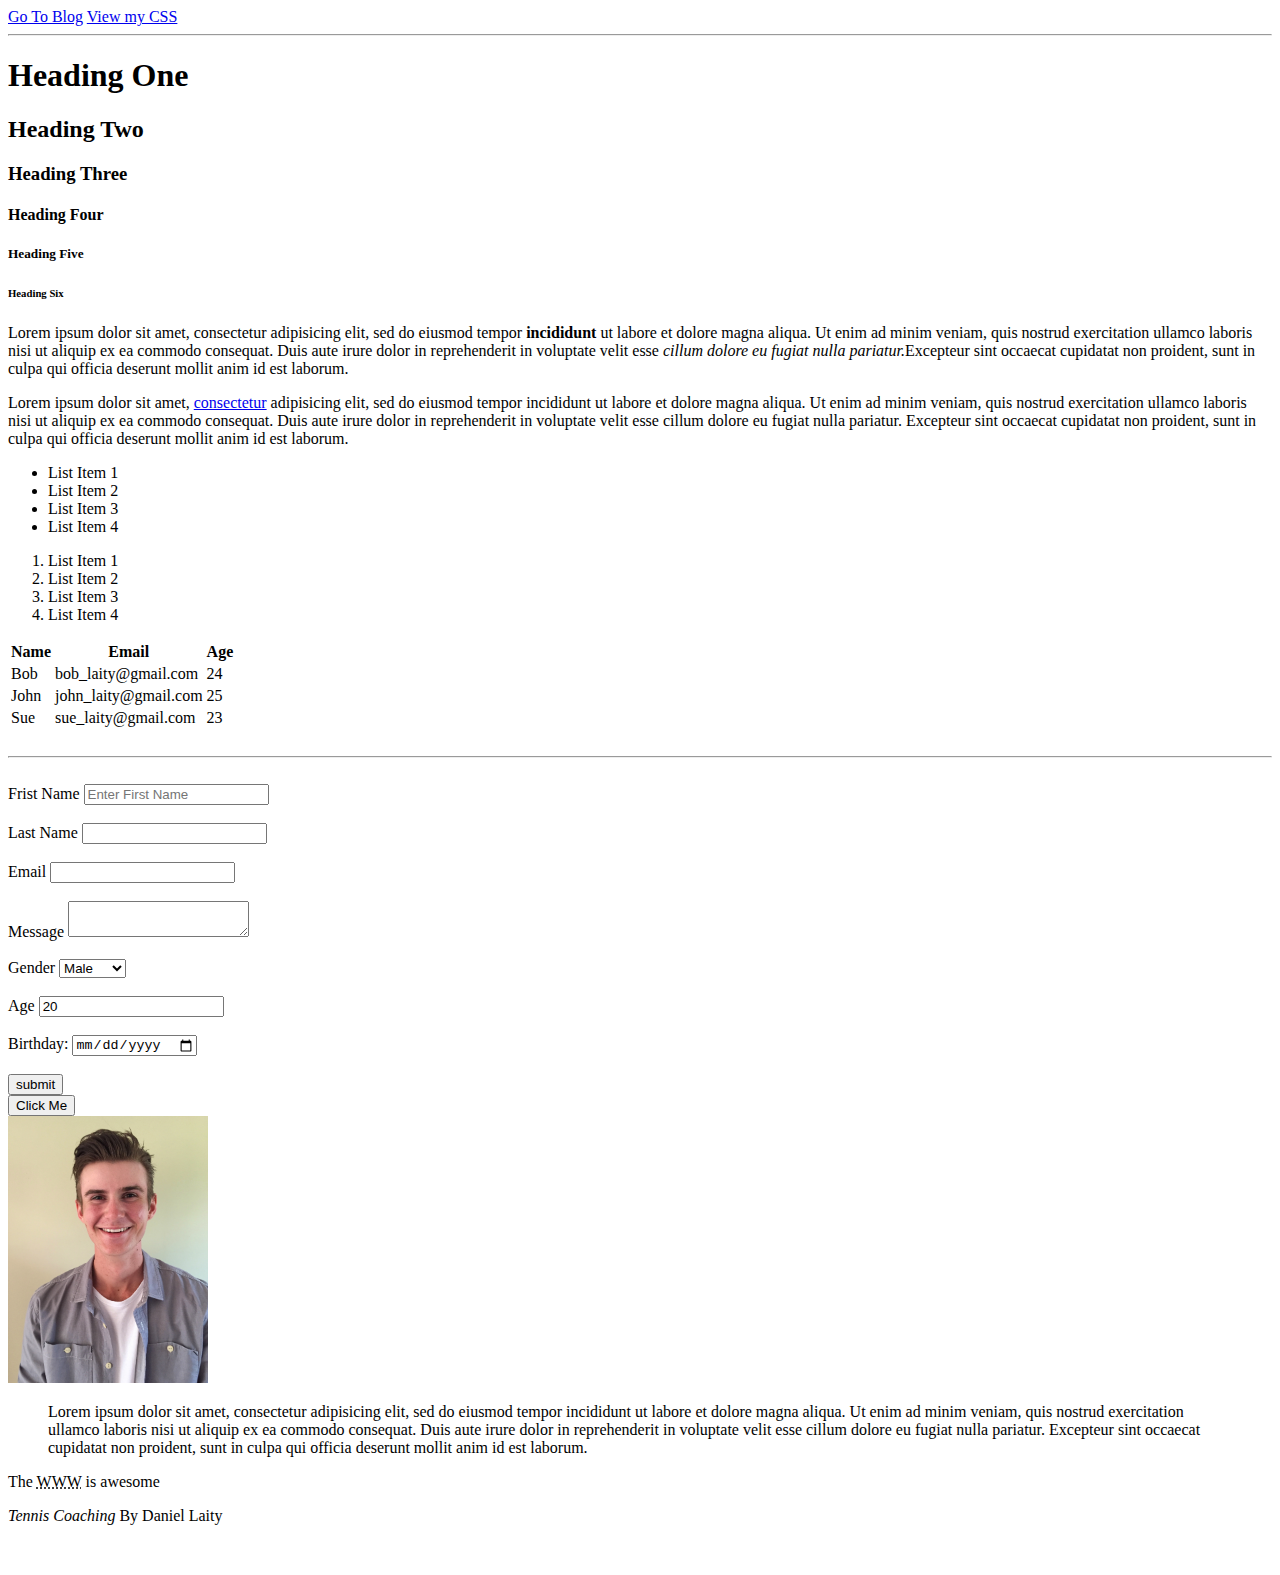
<file: index.html>
<!DOCTYPE html>
<html>
	<head>
		<title>HTML Cheat Sheet - Daniel Laity</title>
	</head>
	<body>
		<a href="blog.html">Go To Blog</a>
		<a href="css_page.html">View my CSS</a>
		<hr>
		<!-- headings -->
		<h1>Heading One</h1>
		<h2>Heading Two</h2>
		<h3>Heading Three</h3>
		<h4>Heading Four</h4>
		<h5>Heading Five</h5>
		<h6>Heading Six</h6>

		<!-- Paragraph -->
		<p>
			Lorem ipsum dolor sit amet, consectetur adipisicing elit, sed do eiusmod
			tempor <strong>incididunt</strong> ut labore et dolore magna aliqua. Ut enim ad minim veniam,
			quis nostrud exercitation ullamco laboris nisi ut aliquip ex ea commodo
			consequat. Duis aute irure dolor in reprehenderit in voluptate velit esse
			<em>cillum dolore eu fugiat nulla pariatur.</em>Excepteur sint occaecat cupidatat non
			proident, sunt in culpa qui officia deserunt mollit anim id est laborum.
		</p>
		<p>
			Lorem ipsum dolor sit amet, <a href="http://www.mayfieldcoaching.com" target="_blank">consectetur</a> adipisicing elit, sed do eiusmod
			tempor incididunt ut labore et dolore magna aliqua. Ut enim ad minim veniam,
			quis nostrud exercitation ullamco laboris nisi ut aliquip ex ea commodo
			consequat. Duis aute irure dolor in reprehenderit in voluptate velit esse
			cillum dolore eu fugiat nulla pariatur. Excepteur sint occaecat cupidatat non
			proident, sunt in culpa qui officia deserunt mollit anim id est laborum.
		</p>

		<!-- list-->
		<ul>
			<li>List Item 1</li>
			<li>List Item 2</li>
			<li>List Item 3</li>
			<li>List Item 4</li>

		</ul>

		<ol>
			<li>List Item 1</li>
			<li>List Item 2</li>
			<li>List Item 3</li>
			<li>List Item 4</li>

		</ol>

		<!-- Table -->
		<table>
			<thead>
				<tr>
					<th>Name</th>
					<th>Email</th>
					<th>Age</th>
				</tr>
			</thead>
			<tbody>
				<tr>
					<td>Bob</td>
					<td>bob_laity@gmail.com</td>
					<td>24</td>
				</tr>
				<tr>
					<td>John</td>
					<td>john_laity@gmail.com</td>
					<td>25</td>
				</tr>
				<tr>
					<td>Sue</td>
					<td>sue_laity@gmail.com</td>
					<td>23</td>
				</tr>
				
			</tbody>
		</table>

		<br>
		<hr>
		<br>

		<!-- Froms -->
		<form action="process.php" method="POST">
			<div>
				<label>Frist Name</label>
				<input type="text" name="first-name" placeholder="Enter First Name">
			</div>
			<br>
			<div>
				<label>Last Name</label>
				<input type="text" name="lirst-name">
			</div>
			<br>
			<div>
				<label>Email</label>
				<input type="email" name="email">
			</div>
			<br>
			<div>
				<label>Message</label>
				<textarea name="Message"></textarea>
			</div>
			<br>
			<div>
				<label>Gender</label>
				<select name="Gender">
					<option value="Male">Male</option>
					<option value="Female">Female</option>
				</select>
			</div>
			<br>
			<div>
				<label>Age</label>
				<input type="number" name="Age" value="20">
			</div>
			<br>
			<div>
				<label>Birthday:</label>
				<input type="date" name="Birthday">
			</div>
			<br>
			<input type="submit" name="submit" value="submit">
		</form>

		<!-- Button -->
		<button>Click Me</button>

		<br>

		<!-- Image -->
		<a href="images/me.jpg">
			<img src="images/me.jpg" alt="My Sample Image" width="200">
		</a>

		<!-- Quotations -->
		<blockquote cite="http://mayfieldcoaching.com">
			Lorem ipsum dolor sit amet, consectetur adipisicing elit, sed do eiusmod
			tempor incididunt ut labore et dolore magna aliqua. Ut enim ad minim veniam,
			quis nostrud exercitation ullamco laboris nisi ut aliquip ex ea commodo
			consequat. Duis aute irure dolor in reprehenderit in voluptate velit esse
			cillum dolore eu fugiat nulla pariatur. Excepteur sint occaecat cupidatat non
			proident, sunt in culpa qui officia deserunt mollit anim id est laborum.
		</blockquote>

		<p>The <abbr title="World Wide Web">WWW</abbr> is awesome</p>

		<p><cite>Tennis Coaching</cite> By Daniel Laity</p>

		<div style="margin-top: 50px"></div>
	</body>
</html>
</file>
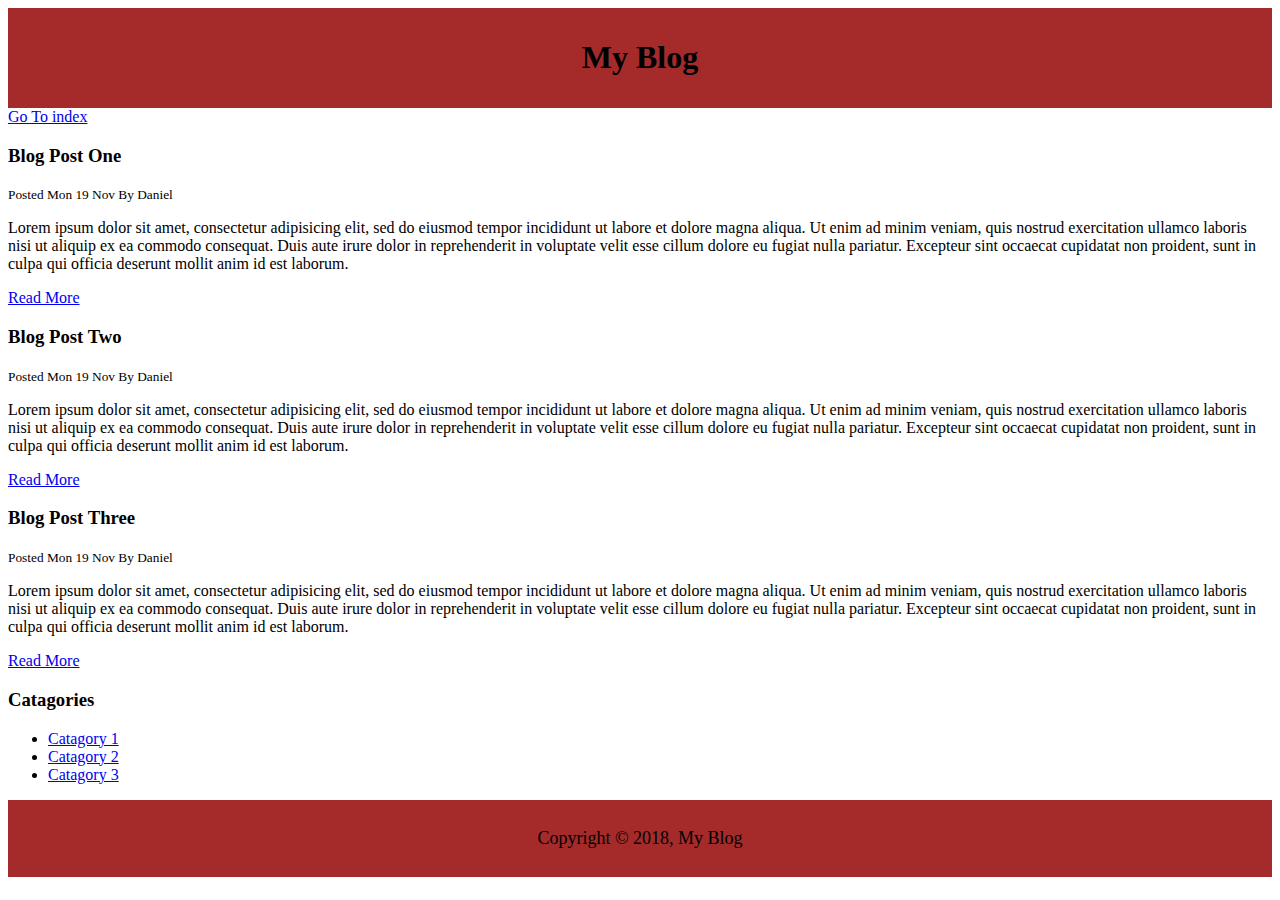
<file: blog.html>
<!DOCTYPE html>
<html>
<head>
	<title>Daniel Laity's Blog</title>
	<meta name="disctiption" content="Awesome Blog By Me">
	<meta name="keywords" content="tennis, coaching, me">
	<style type="text/css">
		#main-header{
			text-align: center;
			background-color: brown;
			color: black;
			padding: 10px;
		}

		#main-footer{
			text-align: center;
			font-size: 18px;
			background-color: brown;
			padding: 10px;
		}
	</style>
</head>
<body>
	<header id="main-header">
		<h1>My Blog</h1>
	</header>

	<a href="index.html"> Go To index</a>

	<section>
		<article class="post">
			<h3>Blog Post One</h3>
			<small>Posted Mon 19 Nov By Daniel</small>
			<p>Lorem ipsum dolor sit amet, consectetur adipisicing elit, sed do eiusmod
			tempor incididunt ut labore et dolore magna aliqua. Ut enim ad minim veniam,
			quis nostrud exercitation ullamco laboris nisi ut aliquip ex ea commodo
			consequat. Duis aute irure dolor in reprehenderit in voluptate velit esse
			cillum dolore eu fugiat nulla pariatur. Excepteur sint occaecat cupidatat non
			proident, sunt in culpa qui officia deserunt mollit anim id est laborum.</p>
			
			
			<p><a href="post.html">Read More</a></P>
			
			
		</article>

		<article class="post">
			<h3>Blog Post Two</h3>
			<small>Posted Mon 19 Nov By Daniel</small>
			<p>Lorem ipsum dolor sit amet, consectetur adipisicing elit, sed do eiusmod
			tempor incididunt ut labore et dolore magna aliqua. Ut enim ad minim veniam,
			quis nostrud exercitation ullamco laboris nisi ut aliquip ex ea commodo
			consequat. Duis aute irure dolor in reprehenderit in voluptate velit esse
			cillum dolore eu fugiat nulla pariatur. Excepteur sint occaecat cupidatat non
			proident, sunt in culpa qui officia deserunt mollit anim id est laborum.</p>
			<a href="post.html">Read More</a>
		</article>

		<article class="post">
			<h3>Blog Post Three</h3>
			<small>Posted Mon 19 Nov By Daniel</small>
			<p>Lorem ipsum dolor sit amet, consectetur adipisicing elit, sed do eiusmod
			tempor incididunt ut labore et dolore magna aliqua. Ut enim ad minim veniam,
			quis nostrud exercitation ullamco laboris nisi ut aliquip ex ea commodo
			consequat. Duis aute irure dolor in reprehenderit in voluptate velit esse
			cillum dolore eu fugiat nulla pariatur. Excepteur sint occaecat cupidatat non
			proident, sunt in culpa qui officia deserunt mollit anim id est laborum.</p>
			<a href="post.html">Read More</a>
		</article>
	</section>

	<aside>
		<h3>Catagories</h3>
		<nav>
			<ul>
				<li><a href="#">Catagory 1<a/></li>
				<li><a href="#">Catagory 2<a/></li>
				<li><a href="#">Catagory 3<a/></li>
			</ul>
		</nav>
	</aside>

	<footer id="main-footer">
		<p>Copyright &copy; 2018, My Blog</p>
	</footer>
</body>
</html>
</file>
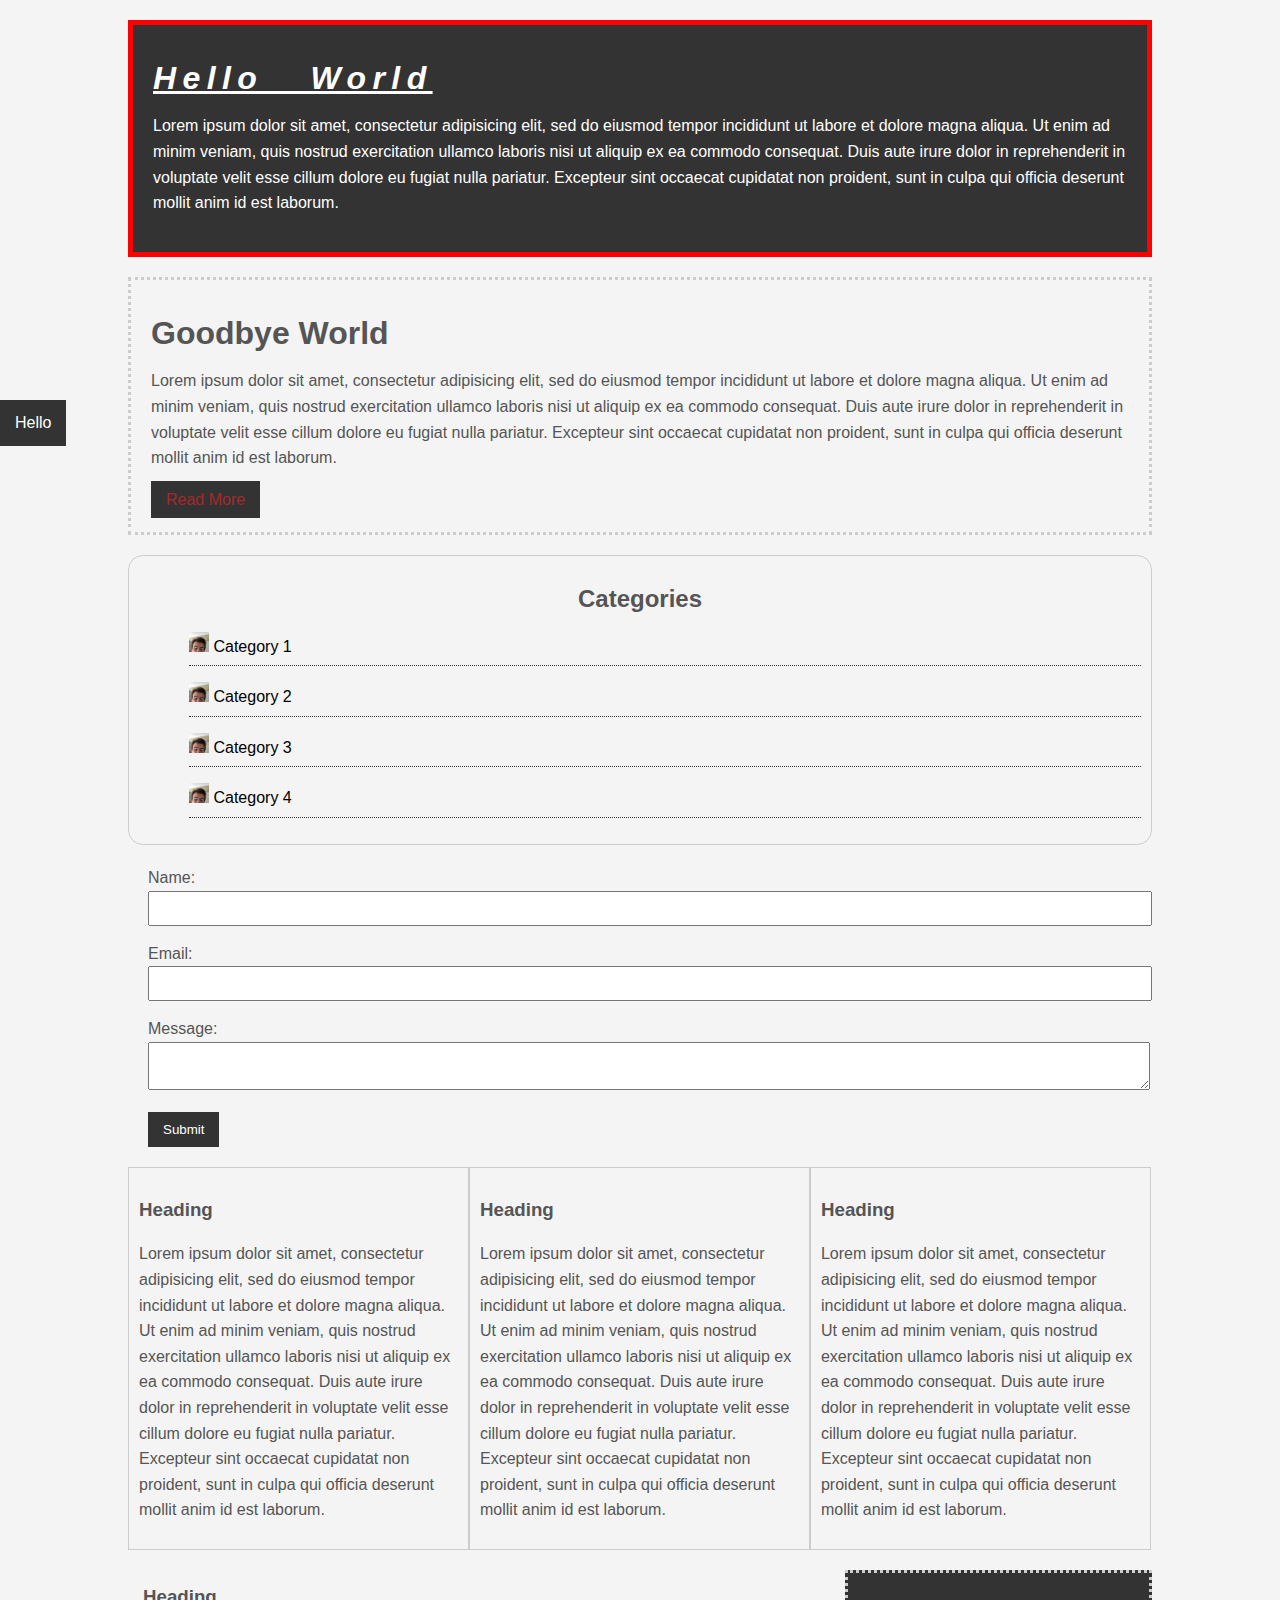
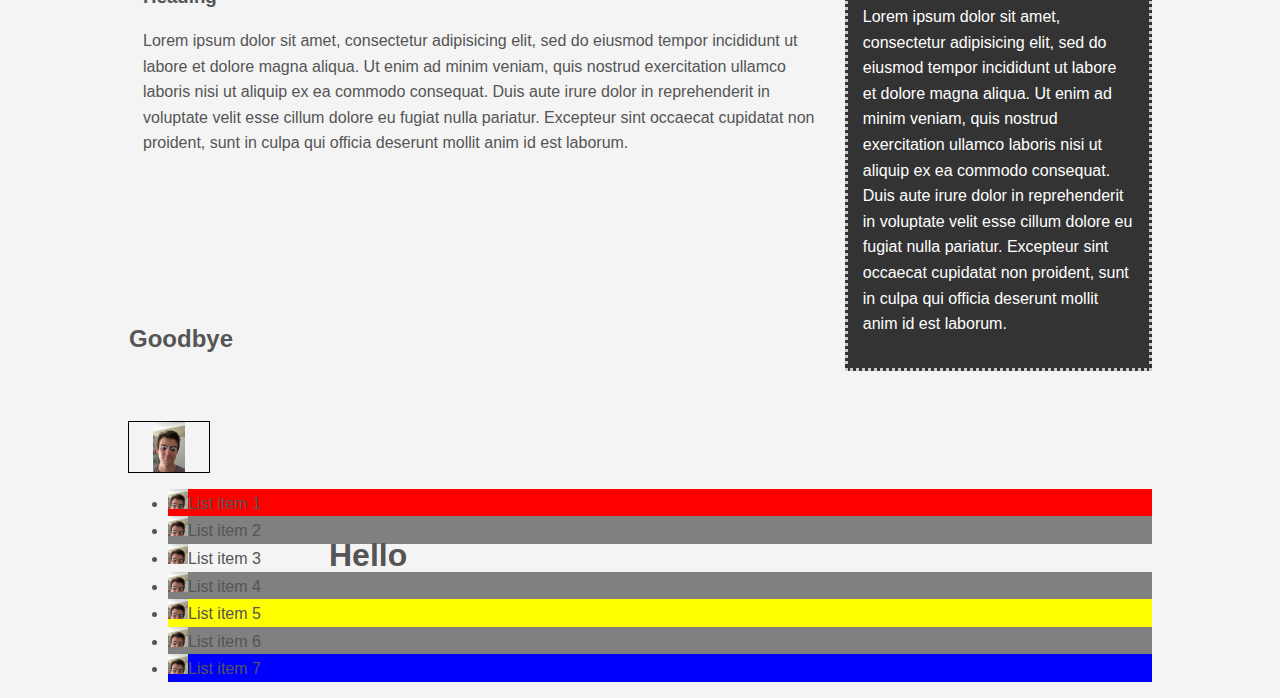
<file: css_page.html>
<!DOCTYPE html>
<html>
<head>
	<title>CSS Cheat Sheet</title>
	<link rel="stylesheet" type="text/css" href="css/style.css">
</head>
<body>
	<div class="conatiner">
		<div class="box-1">
			<h1> Hello World</h1>
			<p>Lorem ipsum dolor sit amet, consectetur adipisicing elit, sed do eiusmod
			tempor incididunt ut labore et dolore magna aliqua. Ut enim ad minim veniam,
			quis nostrud exercitation ullamco laboris nisi ut aliquip ex ea commodo
			consequat. Duis aute irure dolor in reprehenderit in voluptate velit esse
			cillum dolore eu fugiat nulla pariatur. Excepteur sint occaecat cupidatat non
			proident, sunt in culpa qui officia deserunt mollit anim id est laborum.</p>
		</div>

		<div class="box-2">
			<h1> Goodbye World</h1>
			<p>Lorem ipsum dolor sit amet, consectetur adipisicing elit, sed do eiusmod
			tempor incididunt ut labore et dolore magna aliqua. Ut enim ad minim veniam,
			quis nostrud exercitation ullamco laboris nisi ut aliquip ex ea commodo
			consequat. Duis aute irure dolor in reprehenderit in voluptate velit esse
			cillum dolore eu fugiat nulla pariatur. Excepteur sint occaecat cupidatat non
			proident, sunt in culpa qui officia deserunt mollit anim id est laborum.</p>
			<a class="button" href="">Read More</a>
		</div>

		<div class="categories">
			<h2>Categories</h2>
			<ul>
				<li>
					<a href="#">
						Category 1
					</a>
				</li>
			</ul>
			<ul>
				<li>
					<a href="#">
						Category 2
					</a>
				</li>
			</ul>
			<ul>
				<li>
					<a href="#">
						Category 3
					</a>
				</li>
			</ul>
			<ul>
				<li>
					<a href="#">
						Category 4
					</a>
				</li>
			</ul>
		</div>

		<form class="my-form">
			<div class="form-group">
				<label>Name: </label>
				<input type="text" name="name">
			</div>
			<div class="form-group">
				<label>Email: </label>
				<input type="text" name="email">
			</div>
			<div class="form-group">
				<label>Message: </label>
				<textarea name="message"></textarea>
			</div>
			<input class="button" type="submit" value="Submit" name="">
		</form>

		<div class="block">
			<h3> Heading 	</h3>
				<p>Lorem ipsum dolor sit amet, consectetur adipisicing elit, sed do eiusmod
				tempor incididunt ut labore et dolore magna aliqua. Ut enim ad minim veniam,
				quis nostrud exercitation ullamco laboris nisi ut aliquip ex ea commodo
				consequat. Duis aute irure dolor in reprehenderit in voluptate velit esse
				cillum dolore eu fugiat nulla pariatur. Excepteur sint occaecat cupidatat non
				proident, sunt in culpa qui officia deserunt mollit anim id est laborum.</p>
		</div>
		<div class="block">
			<h3> Heading </h3>
				<p>Lorem ipsum dolor sit amet, consectetur adipisicing elit, sed do eiusmod
				tempor incididunt ut labore et dolore magna aliqua. Ut enim ad minim veniam,
				quis nostrud exercitation ullamco laboris nisi ut aliquip ex ea commodo
				consequat. Duis aute irure dolor in reprehenderit in voluptate velit esse
				cillum dolore eu fugiat nulla pariatur. Excepteur sint occaecat cupidatat non
				proident, sunt in culpa qui officia deserunt mollit anim id est laborum.</p>
		</div>
				<div class="block">
			<h3> Heading </h3>
				<p>Lorem ipsum dolor sit amet, consectetur adipisicing elit, sed do eiusmod
				tempor incididunt ut labore et dolore magna aliqua. Ut enim ad minim veniam,
				quis nostrud exercitation ullamco laboris nisi ut aliquip ex ea commodo
				consequat. Duis aute irure dolor in reprehenderit in voluptate velit esse
				cillum dolore eu fugiat nulla pariatur. Excepteur sint occaecat cupidatat non
				proident, sunt in culpa qui officia deserunt mollit anim id est laborum.</p>
		</div>

		<div class="clr"></div>

		<div id="main-block">
			<h3> Heading </h3>
				<p>Lorem ipsum dolor sit amet, consectetur adipisicing elit, sed do eiusmod
				tempor incididunt ut labore et dolore magna aliqua. Ut enim ad minim veniam,
				quis nostrud exercitation ullamco laboris nisi ut aliquip ex ea commodo
				consequat. Duis aute irure dolor in reprehenderit in voluptate velit esse
				cillum dolore eu fugiat nulla pariatur. Excepteur sint occaecat cupidatat non
				proident, sunt in culpa qui officia deserunt mollit anim id est laborum.
				</p>
		</div>

		<div id="side-bar">
			<p>Lorem ipsum dolor sit amet, consectetur adipisicing elit, sed do eiusmod
			tempor incididunt ut labore et dolore magna aliqua. Ut enim ad minim veniam,
			quis nostrud exercitation ullamco laboris nisi ut aliquip ex ea commodo
			consequat. Duis aute irure dolor in reprehenderit in voluptate velit esse
			cillum dolore eu fugiat nulla pariatur. Excepteur sint occaecat cupidatat non
			proident, sunt in culpa qui officia deserunt mollit anim id est laborum.
			</p>
		</div>

		<div class="clr"></div>

		<div class="p-box">
			<h1>
				Hello
			</h1>
			<h2>
				Goodbye
			</h2>
		</div>

		<ul class="my-list">
			<li>List item 1</li>
			<li>List item 2</li>
			<li>List item 3</li>
			<li>List item 4</li>
			<li>List item 5</li>
			<li>List item 6</li>
			<li>List item 7</li>
		</ul>



	</div> <!-- container -->

	<div class= "fix-me button">Hello</div>


</body>
</html>
</file>
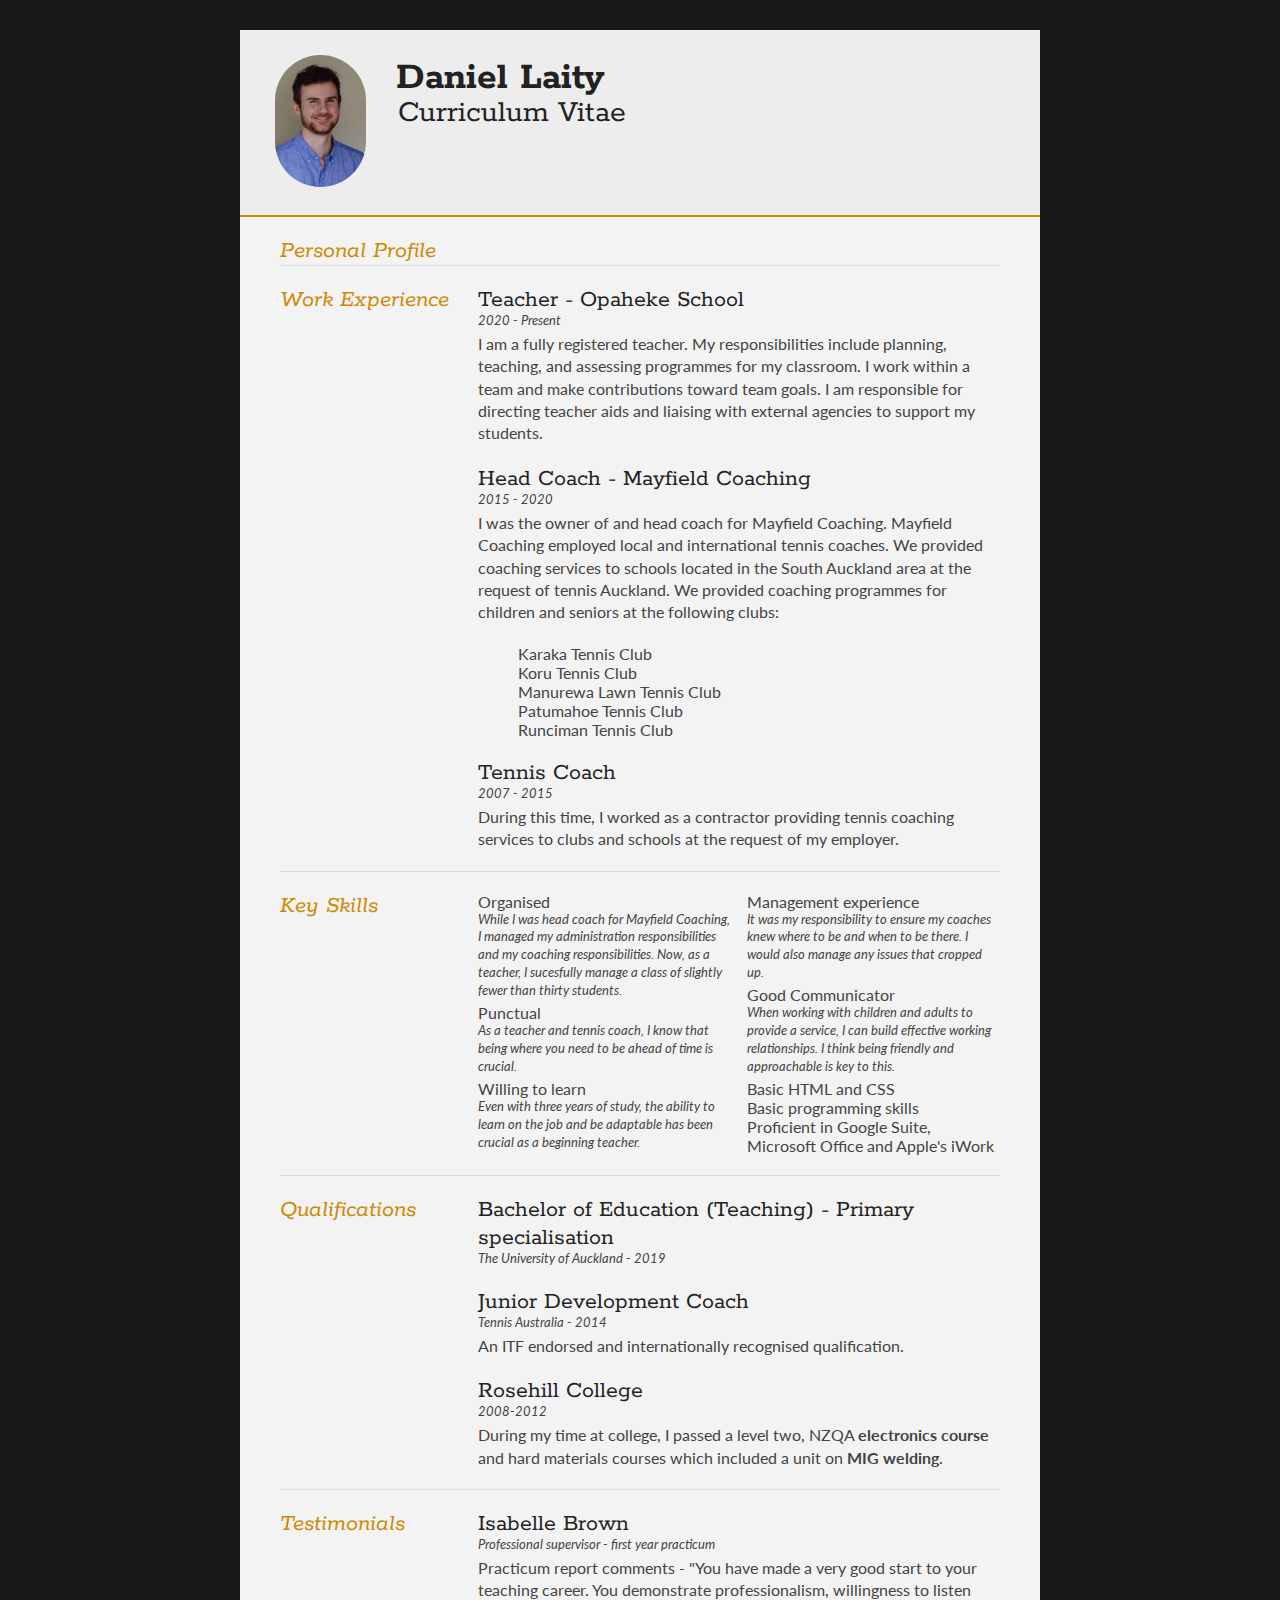
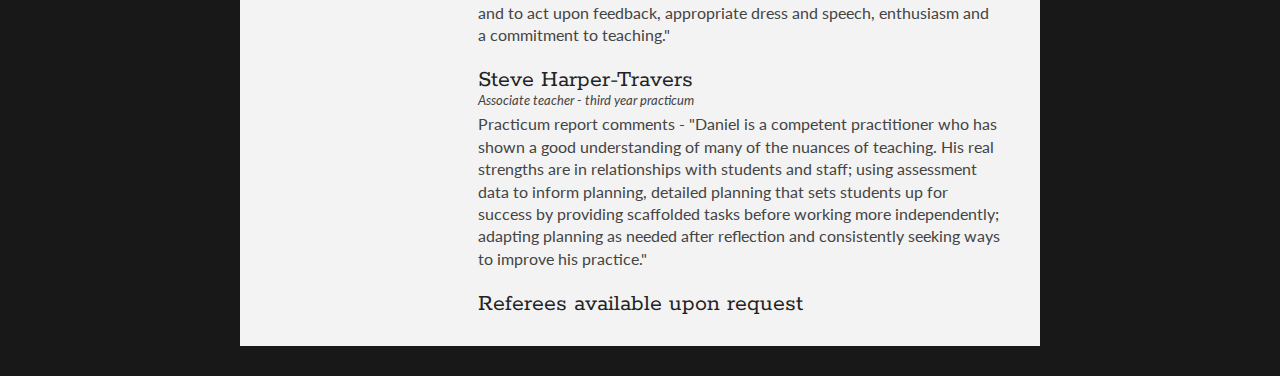
<file: cv.html>
<!DOCTYPE html>
<html>
<head>
<title>Daniel Laity's - Curriculum Vitae</title>

<meta name="viewport" content="width=device-width"/>
<meta name="description" content="The Curriculum Vitae of Daniel Laity."/>
<meta charset="UTF-8"> 

<link type="text/css" rel="stylesheet" href="css/style_cv.css">
<link href="https://fonts.googleapis.com/css?family=Lato:300,400,700|Rokkitt:400,700&display=swap" rel="stylesheet" type='text/css'>


<!--[if lt IE 9]>
<script src="//html5shiv.googlecode.com/svn/trunk/html5.js"></script>
<![endif]-->
</head>
<body id="top">
<div id="cv" class="instaFade">
	<div class="mainDetails">
		<div id="headshot" class="quickFade">
			<img src="images/headshot_small.jpg" alt="Daniel Laity" />
		</div>
		
		<div id="name">
			<h1 class="quickFade delayTwo">Daniel Laity</h1>
			<h2 class="quickFade delayThree">Curriculum Vitae</h2>
			
		
		</div>
		
		
		    <div id="contactDetails" class="quickFade delayFour">
			    <!--
			<ul>
				<li> Adress line 1,<br>
					Adress line 2,<br>
					Adress line 3</li>
				<li> <a href="mailto:email.com" target="_blank">email.com</a></li>
				<li>w: <a href="http://www.mayfieldcoaching.com" target="_blank">mayfieldcoaching.com</a></li>
				<li><a href="tel:phonenumber" target="_blank">phone number</a></li>
			</ul>
-->
		</div>
	
	
		<div class="clear"></div>
	</div>
	
	<div id="mainArea" class="quickFade delayFive">
		<section>
			<article>
				<div class="sectionTitle">
					<h1>Personal Profile</h1>
				</div>
					<div class="sectionContent">
						<!-- 
					<p> After working in the education sector for a few years, I have decided I would like to make a career change. I am excited
						to work in the electrical industry and learn the skills of the trade.</p>
-->

				</div>

			</article>
			<div class="clear"></div>
		</section>
		
		
		<section>
			<div class="sectionTitle">
				<h1>Work Experience</h1>
			</div>
			
			<div class="sectionContent">
				
				<article>
					<h2>Teacher - Opaheke School</h2>
					<p class="subDetails">2020 - Present</p>
					<p> I am a fully registered teacher. My responsibilities include planning, teaching, and assessing programmes for my classroom.
						I work within a team and make contributions toward team goals. I am responsible for directing teacher aids and liaising with external agencies to support my students.
						
					<p>
					</p>
				</article>
				
				<article>
					<h2>Head Coach - Mayfield Coaching</h2>
					<p class="subDetails">2015 - 2020</p>
					<p>I was the owner of and head coach for Mayfield Coaching. 
						Mayfield Coaching employed local and international tennis coaches. 
						We provided coaching services to schools located in the South Auckland area at the request of tennis Auckland.
						We provided coaching programmes for children and seniors at the following clubs: 
						 </p>
						
							<ul class="clubs">
								<li>Karaka Tennis Club</li>
								<li>Koru Tennis Club</li>
								<li>Manurewa Lawn Tennis Club</li>
								<li>Patumahoe Tennis Club</li>
								<li>Runciman Tennis Club</li>
							</ul>
						
					<p>
					</p>
				</article>
				
				<article>
					<h2>Tennis Coach</h2>
					<p class="subDetails">2007 - 2015</p>
					<p>During this time, I worked as a contractor providing tennis coaching 
						services to clubs and schools at the request of my employer.</p>
				</article>
				
			</div>
			<div class="clear"></div>
		</section>
		
		
		<section>
			<div class="sectionTitle">
				<h1>Key Skills</h1>
			</div>
			
			<div class="sectionContent">
				<ul class="keySkills">
					<li>Organised</li>
						<p class="subDetails">While I was head coach for Mayfield Coaching, I managed my administration responsibilities and my coaching responsibilities. Now, as a teacher, I sucesfully manage a class of slightly fewer than thirty students.</p>
					<li>Punctual</li>
						<p class="subDetails">As a teacher and tennis coach, I know that being where you need to be ahead of time is crucial.</p>
					<li>Willing to learn</li>
					<p class="subDetails">Even with three years of study, the ability to learn on the job and be adaptable has been crucial as a beginning teacher.</p>
					<li>Management experience</li>	
						<p class="subDetails">It was my responsibility to ensure my coaches knew where to be and when to be there. I would also manage any issues that cropped up.</p>
					<li>Good Communicator</li>
						<p class="subDetails">When working with children and adults to provide a service, I can build effective working relationships. I think being friendly and approachable is key to this.</p>
					<li>Basic HTML and CSS</li>
					<li>Basic programming skills</li>
					<li>Proficient in Google Suite, Microsoft Office and Apple's iWork</li>
				</ul>
			</div>
			
			<div class="clear"></div>
		</section>
		
		
		<section>
			<div class="sectionTitle">
				<h1>Qualifications</h1>
			</div>
			
			<div class="sectionContent">
				<article>
					<h2>Bachelor of Education (Teaching) - Primary specialisation</h2>
					<p class="subDetails">The University of Auckland - 2019</p>
					<p </p>
				</article>
				
				<article>
					<h2>Junior Development Coach</h2>
					<p class="subDetails">Tennis Australia - 2014</p>
					<p>An ITF endorsed and internationally recognised qualification.</p>
				</article>
				
				<article>
					<h2>Rosehill College</h2>
					<p class="subDetails">2008-2012</p>
					<p>During my time at college, I passed a level two, NZQA <span>electronics course</span> and hard materials courses which included a unit on <span>MIG welding</span>.</p>
				</article>

			</div>
			<div class="clear"></div>
		</section>

		<section>
				<div class="sectionTitle">
					<h1>Testimonials</h1>
				</div>
				
				<div class="sectionContent">

					<article>
							<h2>Isabelle Brown</h2>
							<p class="subDetails">Professional supervisor - first year practicum</p>
						<!--	<h3>Practicum Report Comments -</h3> -->
							<p>Practicum report comments - "You have made a very good start to your teaching career. You demonstrate
								professionalism, willingness to listen and to act upon feedback, appropriate dress 
								and speech, enthusiasm and a commitment to teaching."
							</p>
					</article>
					<!--					
					<article>
						<h2>Jorden Lelong</h2>
						<p class="subDetails">Sub contractor for Mayfield Coaching</p>
						<div id="contactDetailsRef" class="quickFade delayFour">
								<ul>
									<li>e: <a href="mailto:daniel.laity.email.com" target="_blank">daniel.laity@email.com</a></li>
									<li>m: 0211203705</li>
								</ul>
						</div>
					</article>
					
					<article>
						<h2>Wayne Kidd</h2>
						<p class="subDetails">Club president - Karaka Tennis club</p>
						<div id="contactDetailsRef" class="quickFade delayFour">
								<ul>
									<li>e: <a href="mailto:daniel.laity.email.com" target="_blank">daniel.laity@email.com</a></li>
									<li>m: 0211203705</li>
								</ul>
						</div>
					</article>
					-->	
					<article>
							<h2>Steve Harper-Travers</h2>
							<p class="subDetails">Associate teacher - third year practicum</p>
						<!--	<h3>Practicum Report Comments -</h3> -->
							<p>Practicum report comments - "Daniel is a competent practitioner who has shown a good understanding of many of 
								the nuances of teaching. His real strengths are in relationships with students 
								and staff; using assessment data to inform planning, detailed planning that sets 
								students up for success by providing scaffolded tasks before working more 
								independently; adapting planning as needed after reflection and consistently 
								seeking ways to improve his practice."
							</p>
					</article>

					<article>
							<h2>Referees available upon request</h2>
							<p></p>
					</article>


	
				</div>
				<div class="clear"></div>
			</section>
		
	</div>
</div>
<script type="text/javascript">
var gaJsHost = (("https:" == document.location.protocol) ? "https://ssl." : "http://www.");
document.write(unescape("%3Cscript src='" + gaJsHost + "google-analytics.com/ga.js' type='text/javascript'%3E%3C/script%3E"));
</script>
<script type="text/javascript">
var pageTracker = _gat._getTracker("UA-3753241-1");
pageTracker._initData();
pageTracker._trackPageview();
</script>
</body>
</html>
</file>
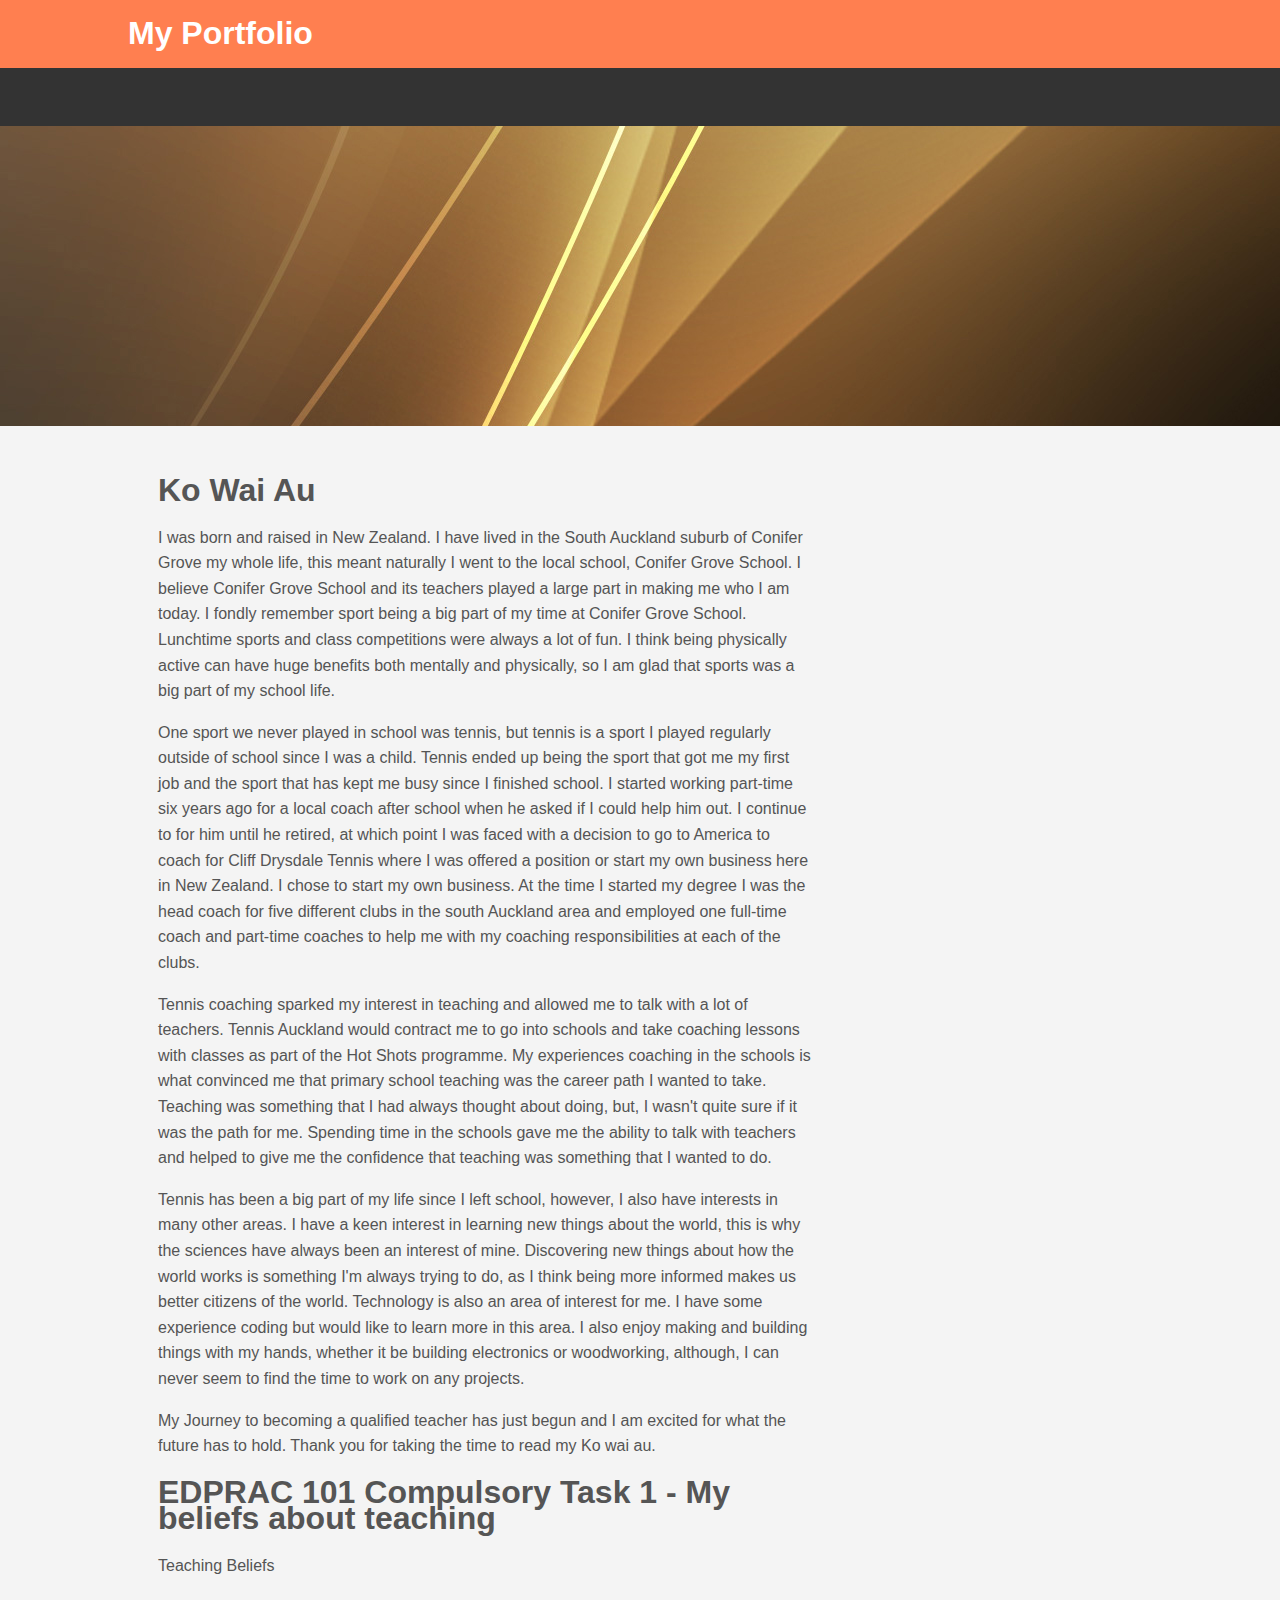
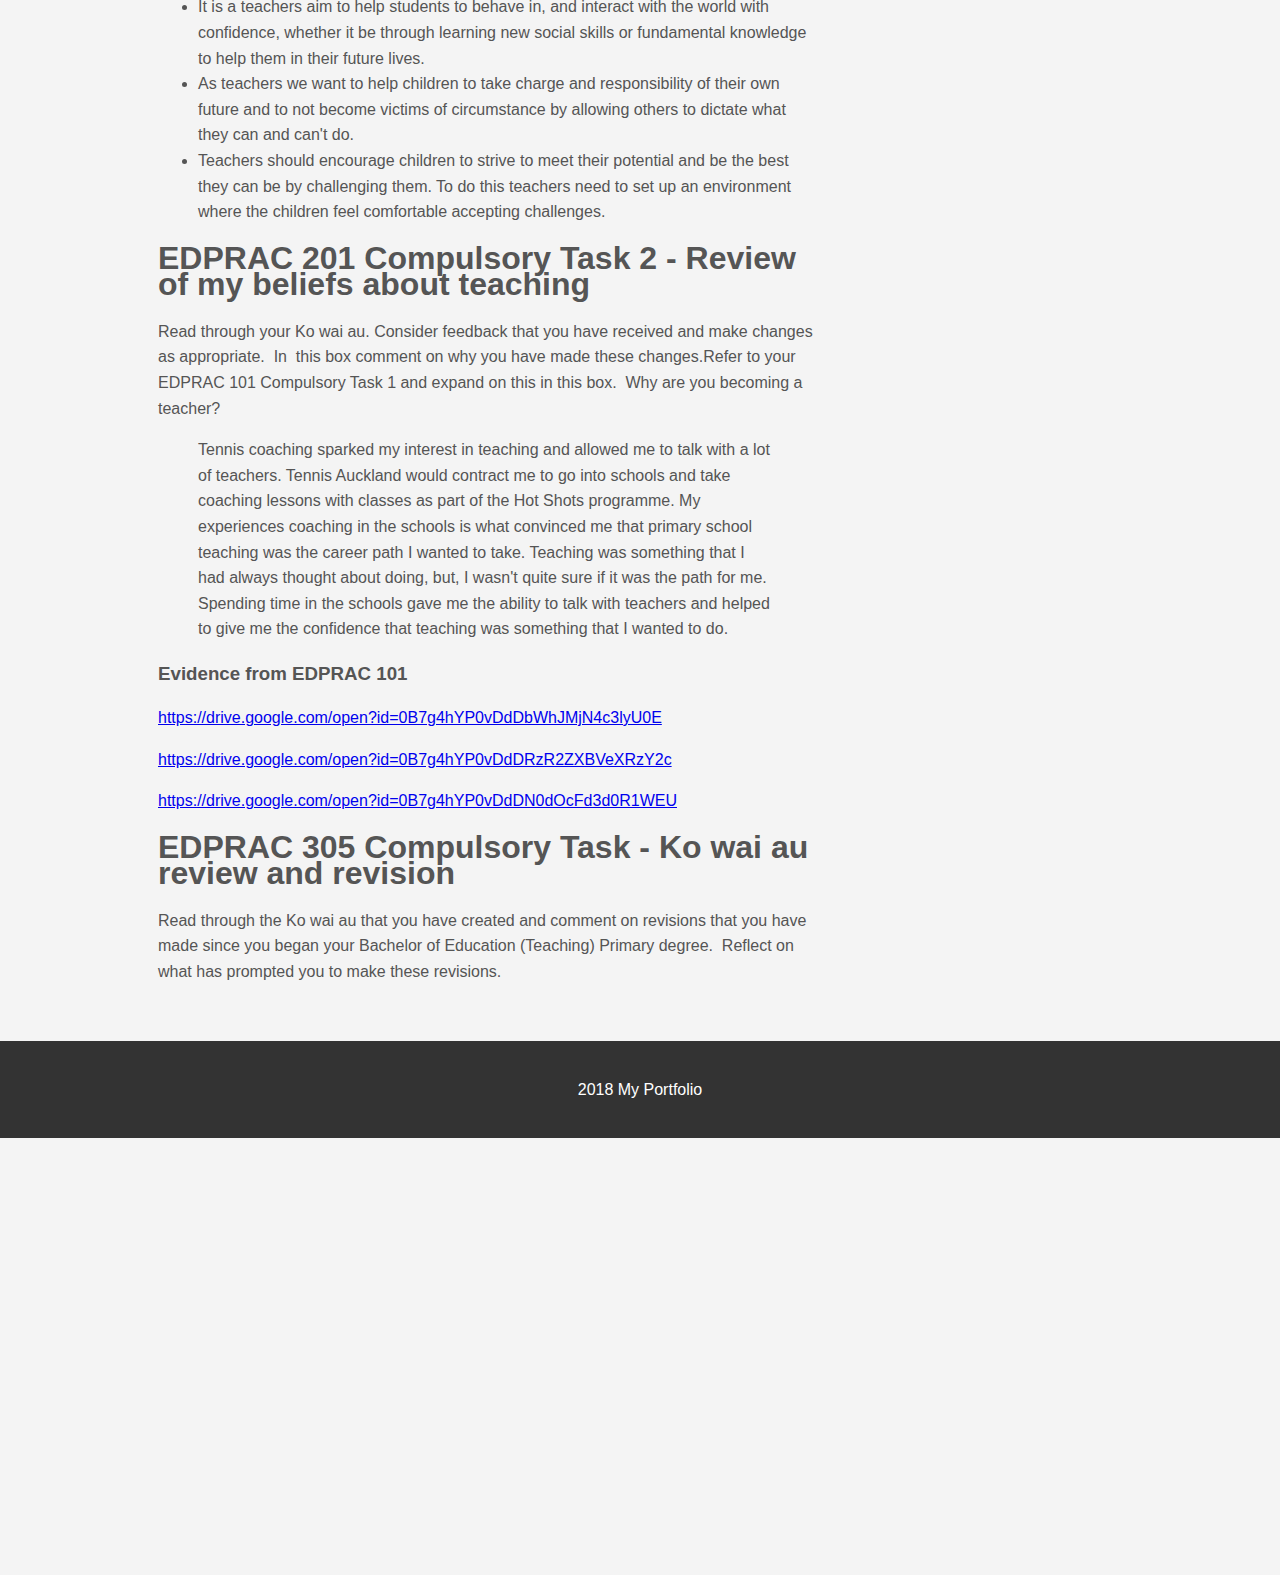
<file: portfolio.html>
<!DOCTYPE html>
<html>
<head>
	<title>My Portfolio</title>
	<link rel="stylesheet" type="text/css" href="css/style_portfolio.css">
</head>
<body>
	<header id="main-header">
		<div class="container">
			<h1>My Portfolio</h1>
		</div>
	</header>

	<nav id="navbar">
		<div class="container">
			<ul>
				<li><a href="#"><!-- Home --></a></li>
				<li><a href="#"><!-- About --></a></li>
				<li><a href="#"><!-- Services --></a></li>
				<li><a href="#"><!-- Contact --></a></li>
			</ul>
		</div>
	</nav>

	<section id="showcase">
		<div class="container">
			<!-- <h1>Lorem ipsum dolor sit amet, consectetur adipisicing elit, sed do eiusmod
			</h1> -->
		</div>
	</section>

	<div class="container">
		<section id="main">
			<h1>Ko Wai Au </h1>
				<p>I was born and raised in New Zealand. I have lived in the South Auckland suburb of Conifer Grove my whole life, this meant naturally I went to the local school, Conifer Grove School. I believe Conifer Grove School and its teachers played a large part in making me who I am today. I fondly remember sport being a big part of my time at Conifer Grove School. Lunchtime sports and class competitions were always a lot of fun. I think being physically active can have huge benefits both mentally and physically, so I am glad that sports was a big part of my school life.</p>
				
				<p>One sport we never played in school was tennis, but tennis is a sport I played regularly outside of school since I was a child. Tennis ended up being the sport that got me my first job and the sport that has kept me busy since I finished school. I started working part-time six years ago for a local coach after school when he asked if I could help him out. I continue to for him until he retired, at which point I was faced with a decision to go to America to coach for Cliff Drysdale Tennis where I was offered a position or start my own business here in New Zealand. I chose to start my own business. At the time I started my degree I was the head coach for five different clubs in the south Auckland area and employed one full-time coach and part-time coaches to help me with my coaching responsibilities at each of the clubs.&nbsp;</p>
				
				<p>Tennis coaching sparked my interest in teaching and allowed me to talk with a lot of teachers. Tennis Auckland would contract me to go into schools and take coaching lessons with classes as part of the Hot Shots programme. My experiences coaching in the schools is what convinced me that primary school teaching was the career path I wanted to take. Teaching was something that I had always thought about doing, but, I wasn't quite sure if it was the path for me. Spending time in the schools gave me the ability to talk with teachers and helped to give me the confidence that teaching was something that I wanted to do.</p>
				
				<p>Tennis has been a big part of my life since I left school, however, I also have interests in many other areas. I have a keen interest in learning new things about the world, this is why the sciences have always been an interest of mine. Discovering new things about how the world works is something I'm always trying to do, as I think being more informed makes us better citizens of the world. Technology is also an area of interest for me. I have some experience coding but would like to learn more in this area. I also enjoy making and building things with my hands, whether it be building electronics or woodworking, although, I can never seem to find the time to work on any projects.</p>
				
				<p>My Journey to becoming a qualified teacher has just begun and I am excited for what the future has to hold. Thank you for taking the time to read my Ko wai au.</p>
			
			<h1>EDPRAC 101 Compulsory Task 1 - My beliefs about teaching</h1>
				<p>Teaching Beliefs</p>
				<ul>
					<li>It is a teachers aim to help students to behave in, and interact with the world with confidence, whether it be through learning new social skills or fundamental knowledge to help them in their future lives.</li>
					<li>As teachers we want to help children to take charge and responsibility of their own future and to not become victims of circumstance by allowing others to dictate what they can and can't do.</li>
					<li>Teachers should encourage children to strive to meet their potential and be the best they can be by challenging them. To do this teachers need to set up an environment where the children feel comfortable accepting challenges.</li>
				</ul>

            <h1>EDPRAC 201 Compulsory Task 2 - Review of my beliefs about teaching</h1>

	            <p>Read through your Ko wai au. Consider feedback that you have received and make changes as appropriate.&nbsp; In&nbsp; this box comment on why you have made these changes.Refer to your EDPRAC 101 Compulsory Task 1 and expand on this in this box.&nbsp; Why are you becoming a teacher?</p>

	            <p><blockquote>Tennis coaching sparked my interest in teaching and allowed me to talk with a lot of teachers. Tennis Auckland would contract me to go into schools and take coaching lessons with classes as part of the Hot Shots programme. My experiences coaching in the schools is what convinced me that primary school teaching was the career path I wanted to take. Teaching was something that I had always thought about doing, but, I wasn't quite sure if it was the path for me. Spending time in the schools gave me the ability to talk with teachers and helped to give me the confidence that teaching was something that I wanted to do.</blockquote></p>

	            <h3>Evidence from EDPRAC 101</h3>
	            <p><a href="https://drive.google.com/open?id=0B7g4hYP0vDdDbWhJMjN4c3lyU0E">https://drive.google.com/open?id=0B7g4hYP0vDdDbWhJMjN4c3lyU0E</a></p>
	            <p><a href="https://drive.google.com/open?id=0B7g4hYP0vDdDRzR2ZXBVeXRzY2c">https://drive.google.com/open?id=0B7g4hYP0vDdDRzR2ZXBVeXRzY2c</a></p>
	            <p><a href="https://drive.google.com/open?id=0B7g4hYP0vDdDN0dOcFd3d0R1WEU">https://drive.google.com/open?id=0B7g4hYP0vDdDN0dOcFd3d0R1WEU</a></p>

           <h1>EDPRAC 305 Compulsory Task - Ko wai au review and revision</h1>
           		<p>Read through the Ko wai au that you have created and comment on revisions that you have made since you began your Bachelor of Education (Teaching) Primary degree.&nbsp; Reflect on what has prompted you to make these revisions.</p>
		</section>
		<!-- <aside id="sidebar">
			<p>Lorem ipsum dolor sit amet, consectetur adipisicing elit, sed do eiusmod
			tempor incididunt ut labore et dolore magna aliqua. Ut enim ad minim veniam,
			quis nostrud </p>
		</aside> -->
	</div>

	<footer id="main-footer">
		<p>2018 My Portfolio</p>
	</footer>

	<div class="pie-wrapper show" id="pieWrapper">
          <div class="pie pie--left" id="pieLeft" style="transform: rotate(180deg);"></div>
          <div class="pie pie--right" id="pieRight" style="transform: rotate(316.97018194562077deg);"></div>
          <div class="mask mask--right hide" id="pieMask"></div>
          <div class="mask mask--left hide" id="maskLeft"></div>
        </div>
</body>
</html>
</file>
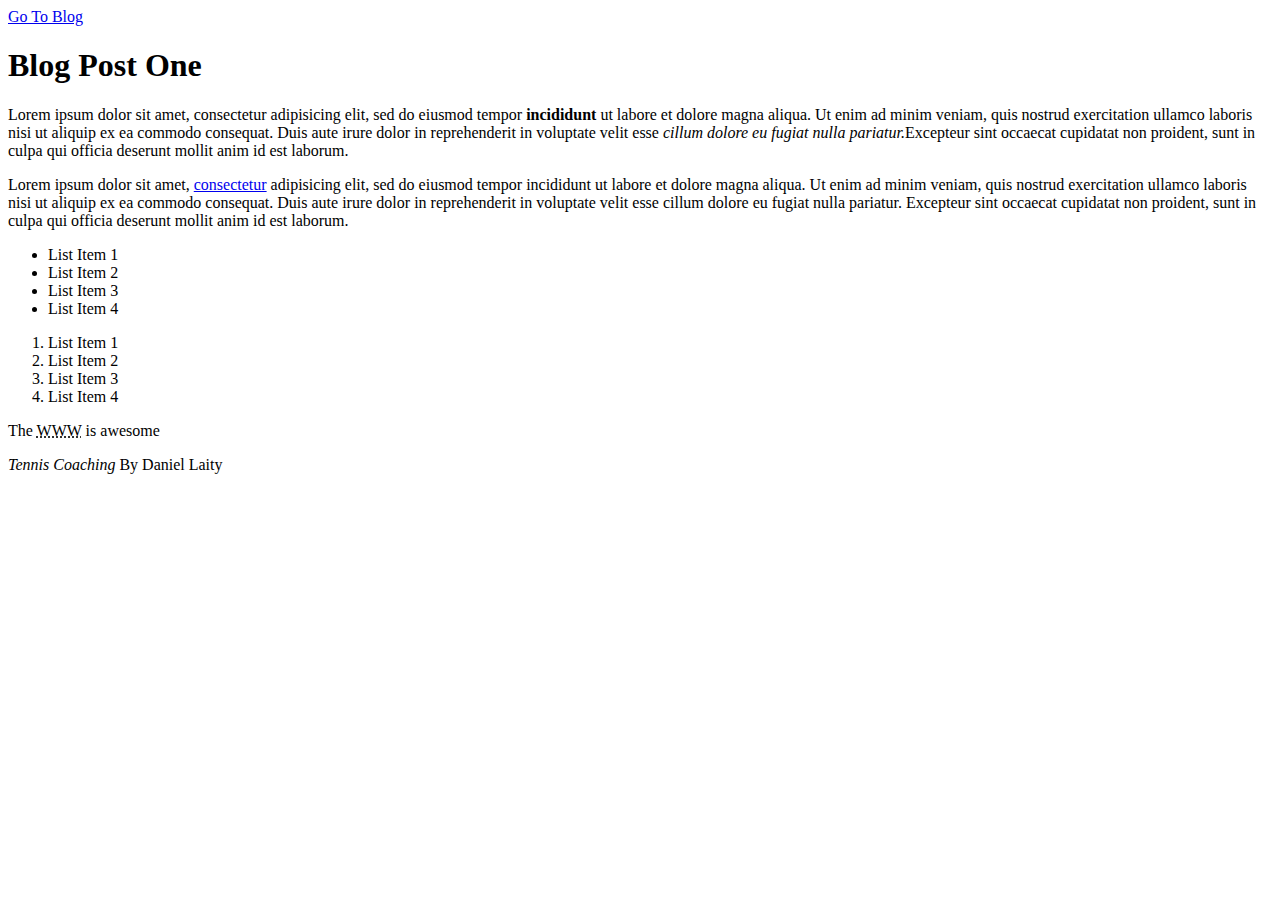
<file: post.html>
<!DOCTYPE html>
<html>
	<head>
		<title>Blog Post One</title>
	</head>
	<body>
		<a href="blog.html">Go To Blog</a>

		<header id="main-header">
			<h1>Blog Post One</h1>
		</header>

		<!-- Paragraph -->
		<p>
			Lorem ipsum dolor sit amet, consectetur adipisicing elit, sed do eiusmod
			tempor <strong>incididunt</strong> ut labore et dolore magna aliqua. Ut enim ad minim veniam,
			quis nostrud exercitation ullamco laboris nisi ut aliquip ex ea commodo
			consequat. Duis aute irure dolor in reprehenderit in voluptate velit esse
			<em>cillum dolore eu fugiat nulla pariatur.</em>Excepteur sint occaecat cupidatat non
			proident, sunt in culpa qui officia deserunt mollit anim id est laborum.
		</p>
		<p>
			Lorem ipsum dolor sit amet, <a href="http://www.mayfieldcoaching.com" target="_blank">consectetur<a/> adipisicing elit, sed do eiusmod
			tempor incididunt ut labore et dolore magna aliqua. Ut enim ad minim veniam,
			quis nostrud exercitation ullamco laboris nisi ut aliquip ex ea commodo
			consequat. Duis aute irure dolor in reprehenderit in voluptate velit esse
			cillum dolore eu fugiat nulla pariatur. Excepteur sint occaecat cupidatat non
			proident, sunt in culpa qui officia deserunt mollit anim id est laborum.
		</p>

		<!-- list-->
		<ul>
			<li>List Item 1</li>
			<li>List Item 2</li>
			<li>List Item 3</li>
			<li>List Item 4</li>

		</ul>

		<ol>
			<li>List Item 1</li>
			<li>List Item 2</li>
			<li>List Item 3</li>
			<li>List Item 4</li>

		</ol>

		<p>The <abbr title="World Wide Web">WWW</abbr> is awesome</p>

		<p><cite>Tennis Coaching</cite> By Daniel Laity</p>

		<div style="margin-top: 50px"></div>
	</body>
</html>
</file>
<file: css/style.css>
/*
applies to whole document
	*{
		margin:0;
		padding:0;
	}
*/

body{
	background-color:#f4f4f4;
	color:#555555;

	font-family: Arial, Helvetica, sans-serif;
	font-size: 16px;
	font-weight: normal;
	/* Same as above */
	font: normal 16px Arial, Helvetica, sans-serif;

	line-height:1.6em;
	margin:0;

}

/*applies to any link on the page */
a{
	text-decoration: none;
	color: #000;

}

a:hover{
	color: blue;
}

a:active{
	color: green;
}

a:visited{
	color: brown;
}
/*applies to any link on the page */

.conatiner{
	width:80%;
	margin:auto;
}

.button{
	background-color: #333;
	color: #fff;
	padding: 10px 15px;
	border:none;
}

.button:hover{
	color: blue;
}

.clr{
	clear: both;
}

.box-1{
	background-color:#333;
	color:#fff;

	/* section 1 */
	border-right:5px red solid;
	border-left:5px red solid;
	border-top:5px red solid;
	border-bottom:5px red solid;
	/* section 1 */

	border-width: 3px;
	border-bottom-width: 10px;
	border-top-style: dotted;

	/* 
	-same as section 1
	-as this is at the bottom it overrides the stuff above it
	*/
	border: 5px red solid;

	/* section 2 */
	padding-top: 20px;
	padding-bottom: 20px;
	padding-right: 20px;
	padding-left: 20px;
	/* section 2 */

	/* 
	-same as section 1
	-as this is at the bottom it overrides the stuff above it
	*/
	padding:20px;

	margin-top:20px;
	margin:20px 0;

}

.box-1 h1{
	font-family:Tahoma
	font-weight:800;
	font-style: italic;
	text-decoration: underline;
	letter-spacing: 0.2em;
	word-spacing: 1em;
}

.box-2{
	border:3px dotted #ccc;
	padding: 20px;
	margin: 20px 0;
}

.categories{
	border:1px #ccc solid;
	padding: 10px;
	border-radius: 15px;
}

.categories h2{
	text-align:center;
}

.categories ul{
	padding: 0;
	padding-left:50px;
	list-style: square;
	list-style: none;

}

ul li::before {
  
  display: inline-block;
  width: 20px;
  height: 20px;
  content: "";
  background: url('../images/check.JPG');
  background-size:100%;

}

.categories li{
	padding-bottom: 6px;
	border-bottom:dotted 1px #333;
	//list-style-image: url('../images/check.JPG');

}

.my-form{
	padding:20px;
}

.my-form .form-group{
	padding-bottom: 15px;
}

.my-form label{
	display: block;
}

.my-form input[type="text"], .my-form textarea{
	padding: 8px;
	width: 100%;
}

.block{
	float:left;
	width: 33.3%;
	border:1px solid #ccc;
	padding: 10px;
	box-sizing: border-box;
}

#main-block{
	float:left;
	width: 70%;
	padding:15px;
	box-sizing: border-box;
}

#side-bar{
	border:3px dotted #ccc;
	padding: 20px;
	margin: 20px 0;
	float:right;
	width: 30%;
	background-color: #333;
	color: #fff;
	padding:15px;
	box-sizing: border-box;
}

.p-box{
	width: 80px;
	height: 50px;
	border:1px solid #000;
	margin-top: 30px;
	position: relative;
	background-image: url('../images/check.JPG');
	background-repeat:no-repeat;
	background-position:center top;
	background-size: 40%;
}

.p-box h1{
	position: absolute;
	top:100px;
	left:200px;
}

.p-box h2{
	position: absolute;
	bottom:100px;
	right:100;
}

.fix-me{
	position: fixed;
	top: 400px;
}

.my-list li:first-child{
	background-color: red;
}

.my-list li:last-child{
	background-color: blue;
}

.my-list li:nth-child(5){
	background-color: yellow;
}

.my-list li:nth-child(even){
	background-color: grey;
}
</file>
<file: css/style_cv.css>
html,body,div,span,object,iframe,h1,h2,h3,h4,h5,h6,p,blockquote,pre,abbr,address,cite,code,del,dfn,em,img,ins,kbd,q,samp,small,strong,sub,sup,var,b,i,dl,dt,dd,ol,ul,li,fieldset,form,label,legend,table,caption,tbody,tfoot,thead,tr,th,td,article,aside,canvas,details,figcaption,figure,footer,header,hgroup,menu,nav,section,summary,time,mark,audio,video {
border:0;
font:inherit;
font-size:100%;
margin:0;
padding:0;
vertical-align:baseline;
}

article,aside,details,figcaption,figure,footer,header,hgroup,menu,nav,section {
display:block;
}

html, body {background: #181818; font-family: 'Lato', helvetica, arial, sans-serif; font-size: 16px; color: #222;}

.clear {clear: both;}

p {
	font-size: 1em;
	line-height: 1.4em;
	margin-bottom: 20px;
	color: #444;
}

span { 
	font-weight: bold; 
}

#cv {
	width: 90%;
	max-width: 800px;
	background: #f3f3f3;
	margin: 30px auto;
}

.mainDetails {
	padding: 25px 35px;
	border-bottom: 2px solid #cf8a05;
	background: #ededed;
}

#name h1 {
	font-size: 2.5em;
	font-weight: 700;
	font-family: 'Rokkitt', Helvetica, Arial, sans-serif;
	margin-bottom: -6px;
}

#name h2 {
	font-size: 2em;
	margin-left: 2px;
	font-family: 'Rokkitt', Helvetica, Arial, sans-serif;
}

#mainArea {
	padding: 0 40px;
}

#headshot {
	width: 12.5%;
	float: left;
	margin-right: 30px;
}

#headshot img {
	width: 100%;
	height: auto;
	-webkit-border-radius: 50px;
	border-radius: 50px;
}

#name {
	float: left;
}

#contactDetails {
	float: right;
}

#contactDetails ul {
	list-style-type: none;
	font-size: 0.9em;
	margin-top: 2px;
}

#contactDetails ul li {
	margin-bottom: 3px;
	color: #444;
}

#contactDetails ul li a, a[href^=tel] {
	color: #444; 
	text-decoration: none;
	-webkit-transition: all .3s ease-in;
	-moz-transition: all .3s ease-in;
	-o-transition: all .3s ease-in;
	-ms-transition: all .3s ease-in;
	transition: all .3s ease-in;
}

#contactDetails ul li a:hover { 
	color: #cf8a05;
}

section {
	border-top: 1px solid #dedede;
	padding: 20px 0 0;
}

section:first-child {
	border-top: 0;
}

section:last-child {
	padding: 20px 0 10px;
}

.sectionTitle {
	float: left;
	width: 25%;
}

.sectionContent {
	float: right;
	width: 72.5%;
}

.sectionTitle h1 {
	font-family: 'Rokkitt', Helvetica, Arial, sans-serif;
	font-style: italic;
	font-size: 1.5em;
	color: #cf8a05;
}

.sectionContent h2 {
	font-family: 'Rokkitt', Helvetica, Arial, sans-serif;
	font-size: 1.5em;
	margin-bottom: -2px;
}

.sectionContent h3 {
	font-family: 'Lato', Helvetica, Arial, sans-serif;
	font-size: 1em;
	color: #444;
}

.subDetails {
	font-size: 0.8em;
	font-style: italic;
	margin-bottom: 3px;
}

.keySkills {
	list-style-type: none;
	-moz-column-count:2;
	-webkit-column-count:2;
	column-count:2;
	margin-bottom: 20px;
	font-size: 1em;
	color: #444;
}

.keySkills ul li {
	margin-bottom: 3px;
}

.clubs {
	list-style-type: none;
	margin-left: 40px;
	margin-bottom: 20px;
	font-size: 1em;
	color: #444;
}

.clubs ul {
	margin-left: 50px;
}
.clubs ul li {
	margin-bottom: 3px;
}

#contactDetailsRef ul {
	list-style-type: none;
	font-size: 1em;
	margin-top: 2px;
	font-size: 1em;
	line-height: 1.4em;
	margin-bottom: 20px;
	margin-left: 40px;
	color: #444;
}

#contactDetailsRef ul li {
	margin-bottom: 3px;
	color: #444;
}

#contactDetailsRef ul li a, a[href^=tel] {
	color: #444; 
	text-decoration: none;
	-webkit-transition: all .3s ease-in;
	-moz-transition: all .3s ease-in;
	-o-transition: all .3s ease-in;
	-ms-transition: all .3s ease-in;
	transition: all .3s ease-in;
}

#contactDetailsRef ul li a:hover { 
	color: #cf8a05;
}

@media all and (min-width: 602px) and (max-width: 800px) {
	#headshot {
		display: none;
	}
	
	.keySkills {
	-moz-column-count:2;
	-webkit-column-count:2;
	column-count:2;
	}
}

@media all and (max-width: 601px) {
	#cv {
		width: 95%;
		margin: 10px auto;
		min-width: 280px;
	}
	
	#headshot {
		display: none;
	}
	
	#name, #contactDetails {
		float: none;
		width: 100%;
		text-align: center;
	}
	
	.sectionTitle, .sectionContent {
		float: none;
		width: 100%;
	}
	
	.sectionTitle {
		margin-left: -2px;
		font-size: 1.25em;
	}
	
	.keySkills {
		-moz-column-count:2;
		-webkit-column-count:2;
		column-count:2;
	}
}

@media all and (max-width: 480px) {
	.mainDetails {
		padding: 15px 15px;
	}
	
	section {
		padding: 15px 0 0;
	}
	
	#mainArea {
		padding: 0 25px;
	}

	
	.keySkills {
	-moz-column-count:1;
	-webkit-column-count:1;
	column-count:1;
	}
	
	#name h1 {
		line-height: .8em;
		margin-bottom: 4px;
	}
}

@media print {
    #cv {
        width: 100%;
    }
}

@-webkit-keyframes reset {
	0% {
		opacity: 0;
	}
	100% {
		opacity: 0;
	}
}

@-webkit-keyframes fade-in {
	0% {
		opacity: 0;
	}
	40% {
		opacity: 0;
	}
	100% {
		opacity: 1;
	}
}

@-moz-keyframes reset {
	0% {
		opacity: 0;
	}
	100% {
		opacity: 0;
	}
}

@-moz-keyframes fade-in {
	0% {
		opacity: 0;
	}
	40% {
		opacity: 0;
	}
	100% {
		opacity: 1;
	}
}

@keyframes reset {
	0% {
		opacity: 0;
	}
	100% {
		opacity: 0;
	}
}

@keyframes fade-in {
	0% {
		opacity: 0;
	}
	40% {
		opacity: 0;
	}
	100% {
		opacity: 1;
	}
}

.instaFade {
    -webkit-animation-name: reset, fade-in;
    -webkit-animation-duration: 1.5s;
    -webkit-animation-timing-function: ease-in;
	
	-moz-animation-name: reset, fade-in;
    -moz-animation-duration: 1.5s;
    -moz-animation-timing-function: ease-in;
	
	animation-name: reset, fade-in;
    animation-duration: 1.5s;
    animation-timing-function: ease-in;
}

.quickFade {
    -webkit-animation-name: reset, fade-in;
    -webkit-animation-duration: 2.5s;
    -webkit-animation-timing-function: ease-in;
	
	-moz-animation-name: reset, fade-in;
    -moz-animation-duration: 2.5s;
    -moz-animation-timing-function: ease-in;
	
	animation-name: reset, fade-in;
    animation-duration: 2.5s;
    animation-timing-function: ease-in;
}
 
.delayOne {
	-webkit-animation-delay: 0, .5s;
	-moz-animation-delay: 0, .5s;
	animation-delay: 0, .5s;
}

.delayTwo {
	-webkit-animation-delay: 0, 1s;
	-moz-animation-delay: 0, 1s;
	animation-delay: 0, 1s;
}

.delayThree {
	-webkit-animation-delay: 0, 1.5s;
	-moz-animation-delay: 0, 1.5s;
	animation-delay: 0, 1.5s;
}

.delayFour {
	-webkit-animation-delay: 0, 2s;
	-moz-animation-delay: 0, 2s;
	animation-delay: 0, 2s;
}

.delayFive {
	-webkit-animation-delay: 0, 2.5s;
	-moz-animation-delay: 0, 2.5s;
	animation-delay: 0, 2.5s;
}
</file>
<file: css/style_portfolio.css>
body{
	background-color:#f4f4f4;
	color:#555;
	font-family:Arial, Helvetica, sans-serif;
	font-size:16px;
	line-height:1.6em;
	margin:0;
}

	 Object.defineProperty(t, "__esModule", {
        value: !0
    });
    var r = n(3),
        i = o(r),
        a = n(95),
        u = o(a),
        c = n(88),
        s = o(c),
        l = n(89),
        f = o(l),
        d = n(57),
        h = o(d),
        p = function() {
            function e(t) {
                var n = arguments.length > 1 && void 0 !== arguments[1] ? arguments[1] : {};
                (0, s.default)(this, e), this.rootNode = t, this.itemSelector = n.itemSelector, this.items = this.rootNode.querySelectorAll(this.itemSelector), this.loadMoreBtn = document.querySelector(n.loadMoreSelector), this.pageEndNode = document.querySelector(n.pageEndSelector), this.loadingSpinner = document.querySelector(n.loadingSpinnerSelector), this.renderCallback = n.renderCallback, this.isInfiniteScroll = n.isInfiniteScroll, this.debouncedInfiniteScrollHandler = (0, h.default)(this.infiniteScrollHandler, 200), this.boundDebouncedInfiniteScrollHandler = this.debouncedInfiniteScrollHandler.bind(this), this.boundLoadNextPage = this.loadNextPage.bind(this)
            }
            return (0, f.default)(e, [{
                key: "bindEventListener",
                value: function() {
                    this.isInfiniteScroll ? window.addEventListener("scroll", this.boundDebouncedInfiniteScrollHandler) : this.loadMoreBtn && this.loadMoreBtn.addEventListener("click", this.boundLoadNextPage)
                }
            }, {
                key: "requestNextPage",
                value: function(e) {
                    return new u.default(function(t, n) {
                        var o = new XMLHttpRequest;
                        o.onload = function() {
                            t(o.response)
                        }, o.open("GET", e, !0), o.responseType = "document", o.send()
                    })
                }
            }, {
                key: "getNextPageUrl",
                value: function() {
                    var e = this.rootNode.querySelector(this.itemSelector + ":last-child").getAttribute("data-offset"),
                        t = window.location.href.toString(),
                        n = "offset=" + e + "&format=main-content";
                    n = t.indexOf("?") > -1 ? "&" + n : "?" + n;
                    var o = t + n;
                    return o
                }
            }, {
                key: "infiniteScrollHandler",
                value: function() {
                    var e = this,
                        t = window.innerHeight,
                        n = this.pageEndNode.getBoundingClientRect().top,
                        o = window.pageYOffset;
                    if (o + t >= n + o) {
                        this.loadingSpinner.classList.remove("hidden"), window.removeEventListener("scroll", this.boundDebouncedInfiniteScrollHandler);
                        var r = this.getNextPageUrl();
                        this.requestNextPage(r).then(function(t) {
                            var n = (0, i.default)(t.querySelectorAll(e.itemSelector));
                            n.forEach(function(t) {
                                e.rootNode.appendChild(t)
                            }), e.renderCallback(), e.loadingSpinner.classList.add("hidden"), e.rootNode.querySelector(e.itemSelector + "[data-last-page]") ? e.rootNode.classList.add("last-page") : window.addEventListener("scroll", e.boundDebouncedInfiniteScrollHandler)
                        }).catch(function(e) {
                            console.warn("The next page failed to load: " + e)
                        })
                    }
                }
            }, {
                key: "loadNextPage",
                value: function(e) {
                    var t = this;
                    e.preventDefault();
                    var n = this.getNextPageUrl();
                    this.requestNextPage(n).then(function(e) {
                        var n = (0, i.default)(e.querySelectorAll(t.itemSelector));
                        n.forEach(function(e) {
                            t.rootNode.appendChild(e)
                        }), t.renderCallback();
                        var o = t.rootNode.querySelector(t.itemSelector + ":last-child").getAttribute("data-offset");
                        t.loadMoreBtn && t.loadMoreBtn.setAttribute("href", "/?offset=" + o), t.rootNode.querySelector(t.itemSelector + "[data-last-page]") && (t.loadMoreBtn && t.loadMoreBtn.removeEventListener("click", t.boundLoadNextPage), t.rootNode.classList.add("last-page"))
                    }).catch(function(e) {
                        console.warn("The next page failed to load: " + e)
                    })
                }
            }]), e
        }();
    t.default = p
}, function(e, t, n) {
    "use strict";
    function o(e) {
        return e && e.__esModule ? e : {
            default: e
        }
    }
    function r(e) {
        var t = e.querySelector(".pie-wrapper"),
            n = document.querySelector(".blog-item-banner-image img"),
            o = "true" === u.Tweak.getValue("tweak-show-progress-indicator"),
            r = e.querySelector(".pie--left"),
            i = e.querySelector(".pie--right"),
            c = e.querySelector(".mask--left"),
            s = 0,
            l = 0,
            f = !1,
            d = void 0,
            h = function(e, t) {
                "hide" === t ? e.classList.add("hide") : e.classList.remove("hide")
            },
            p = function(e, t, n, o) {
                r.style.transform = "rotate(" + e + "deg)", i.style.transform = "rotate(" + t + "deg)", h(c, o), h(i, n)
            },
            v = function(e, n) {
                t.classList.add("show"), s = n, s / e <= 1 ? (l = s / e * 360, s / e < .5 ? p(l, 0, "hide", "show") : p(180, l, "show", "hide")) : p(180, 360, "show", "hide")
            },
            g = function() {
                return e.getBoundingClientRect().bottom + window.pageYOffset - window.innerHeight
            },
            m = function e(t) {
                v(t, window.pageYOffset), f === !0 && window.requestAnimationFrame(function() {
                    e(t)
                })
            },
            y = function(e) {
                f === !1 && (f = !0, m(e)), d && clearTimeout(d), d = setTimeout(function() {
                    f = !1, setTimeout(function() {
                        t.classList.remove("show")
                    }, 1500)
                }, 100)
            },
            w = function() {
                var e = g();
                window.addEventListener("scroll", function() {
                    y(e)
                })
            },
            b = (0, a.default)(w, 200);
        o && (n ? n.addEventListener("load", w) : w(), window.addEventListener("resize", b))
    }
    Object.defineProperty(t, "__esModule", {
        value: !0
    });
    var i = n(57),
        a = o(i),
        u = n(70);
    t.default = r
}

.container{
	width:80%;
	margin:auto;
	overflow:hidden;
}

#main-header{
	background-color:coral;
	color:#fff;
}

#navbar{
	background-color:#333;
	color:#fff;
}

#navbar ul{
	padding:0;
	list-style: none;
}

#navbar li{
	display:inline;
}

#navbar a{
	color:#fff;
	text-decoration: none;
	font-size:18px;
	padding-right:15px;
}

#showcase{
	background-image:url('../images/showcase.jpg');
	background-position:center right;
	min-height:300px;
	margin-bottom:30px;
	text-align: center;
}

#showcase h1{
	color:#fff;
	font-size:50px;
	line-height: 1.6em;
	padding-top:30px;
}

#main{
	float:left;
	width:70%;
	padding:0 30px;
	box-sizing: border-box;
}

#sidebar{
	float:right;
	width:30%;
	background: #333;
	color:#fff;
	padding:10px;
	box-sizing: border-box;
}

#main-footer{
	background: #333;
	color:#fff;
	text-align: center;
	padding:20px;
	margin-top:40px;
}

@media(max-width:600px){
	#main{
		width:100%;
		float:none;
	}

	#sidebar{
		width:100%;
		float:none;
	}


}
</file>
